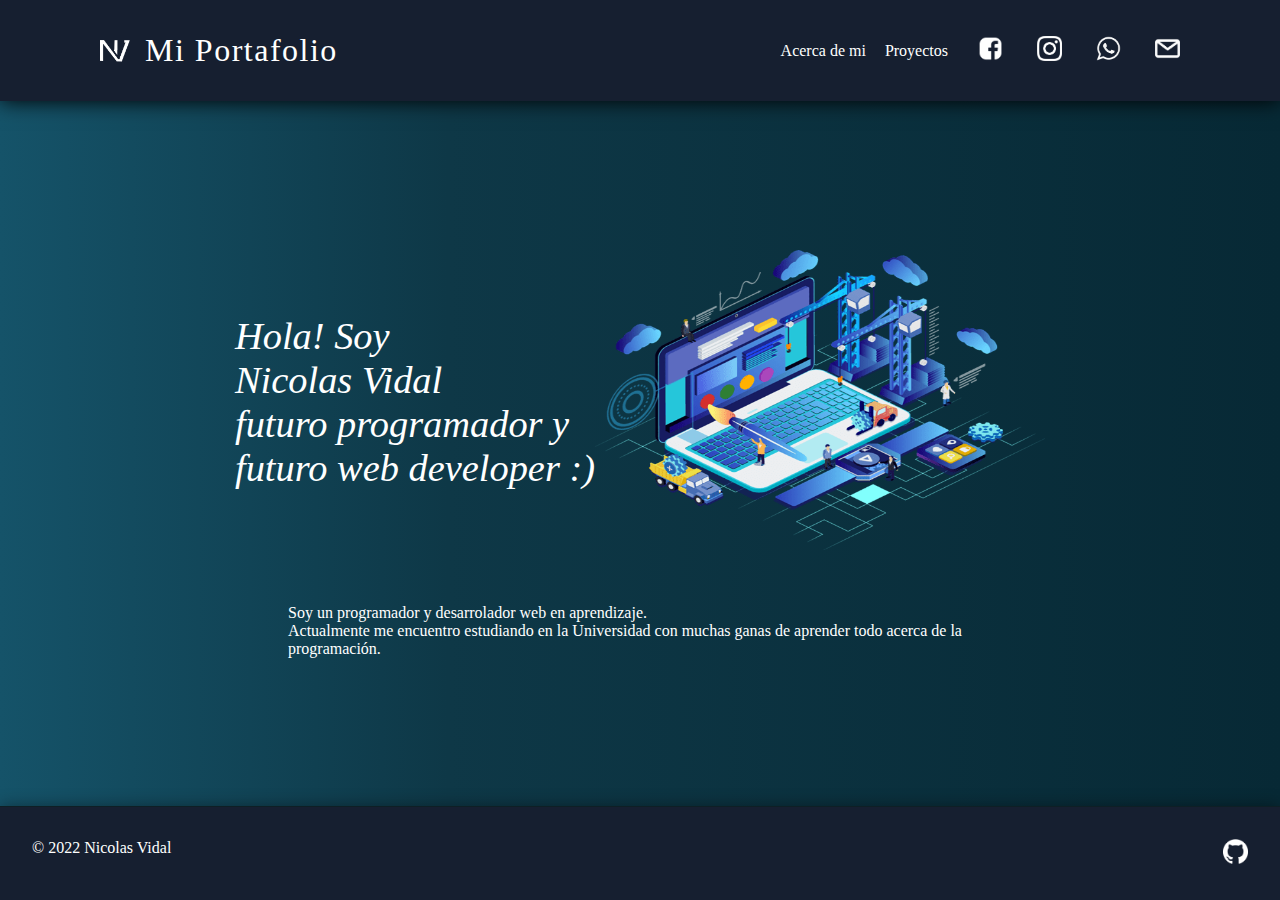
<file: index.html>
<!DOCTYPE html>
<html lang="en">
<head>
    <meta charset="UTF-8">
    <meta http-equiv="X-UA-Compatible" content="IE=edge">
    <meta name="viewport" content="width=device-width, initial-scale=1.0">
    <title>Portafolio</title>
    <link rel="stylesheet" href="principal.css">
    <link rel="stylesheet" href="estilos1.css">
</head>
<body>
    <header class="flex-head">
        <div class="portafolio">
            <img src="images/firma.png" alt="" width="30" height="30">
            <div id="titulo"><a href="index.html">Mi Portafolio</a></div>
        </div>
        <div class="enlaces">
            <div class="info">
            <span id="info"><a href="about.html">Acerca de mi</a></span>
            <span id="info"><a href="proyectos.html">Proyectos</a></span>
            </div>
            <div class="red">
            <span id="red"><a title="Facebook" href="https://www.facebook.com/nicolasfernando.vidaljaldin" target="_blanck"><img src="images/logo_fb.png" alt="Facebook" width="25" height="25"></a></span>
            <span id="red"><a title="Instagram" href="https://www.instagram.com/nicofervidal/" target="_blanck"><img src="images/logo_inst.png" alt="Instagram" width="25" height="25"></a></span>
            <span id="red"><a title="WhatsApp" href="https://wa.me/+59168463763" target="_blank"><img src="images/logo_wpp.png" alt="WhastApp" width="25" height="25"></a></span>
            <span id="red"><a title="Correo" href="mailto:nico03vj@gmail.com" target="_blank"><img src="images/logo_correo.png" alt="Correo" width="25" height="25"></a></span>
            </div>
        </div>
    </header>
    <main class="flex-main">
        <div class="contenedor-main">
            <div class="presentacion">Hola! Soy <br> Nicolas Vidal<br>futuro programador y <br> futuro web developer :)</div>
            <div>
                <img src="images/wallpaper.png" alt="Web Developer" width="450" height="300">
            </div>
        </div>
        <div id="parrafo">Soy un programador y desarrolador web en aprendizaje. <br> Actualmente me encuentro estudiando en la Universidad con muchas ganas de aprender todo acerca de la programación.</div>
    </main>
    <footer class="flex-foot">
       <div>© 2022 Nicolas Vidal</div>
       <div>
            <span id="red"><a title="GitHub" href="https://github.com/NicolasVidal03" target="_blanck"><img src="images/logo_git.png" alt="GitHub" width="25" height="25"></a></span>
       </div>
    </foter>
</body>
</html>
</file>
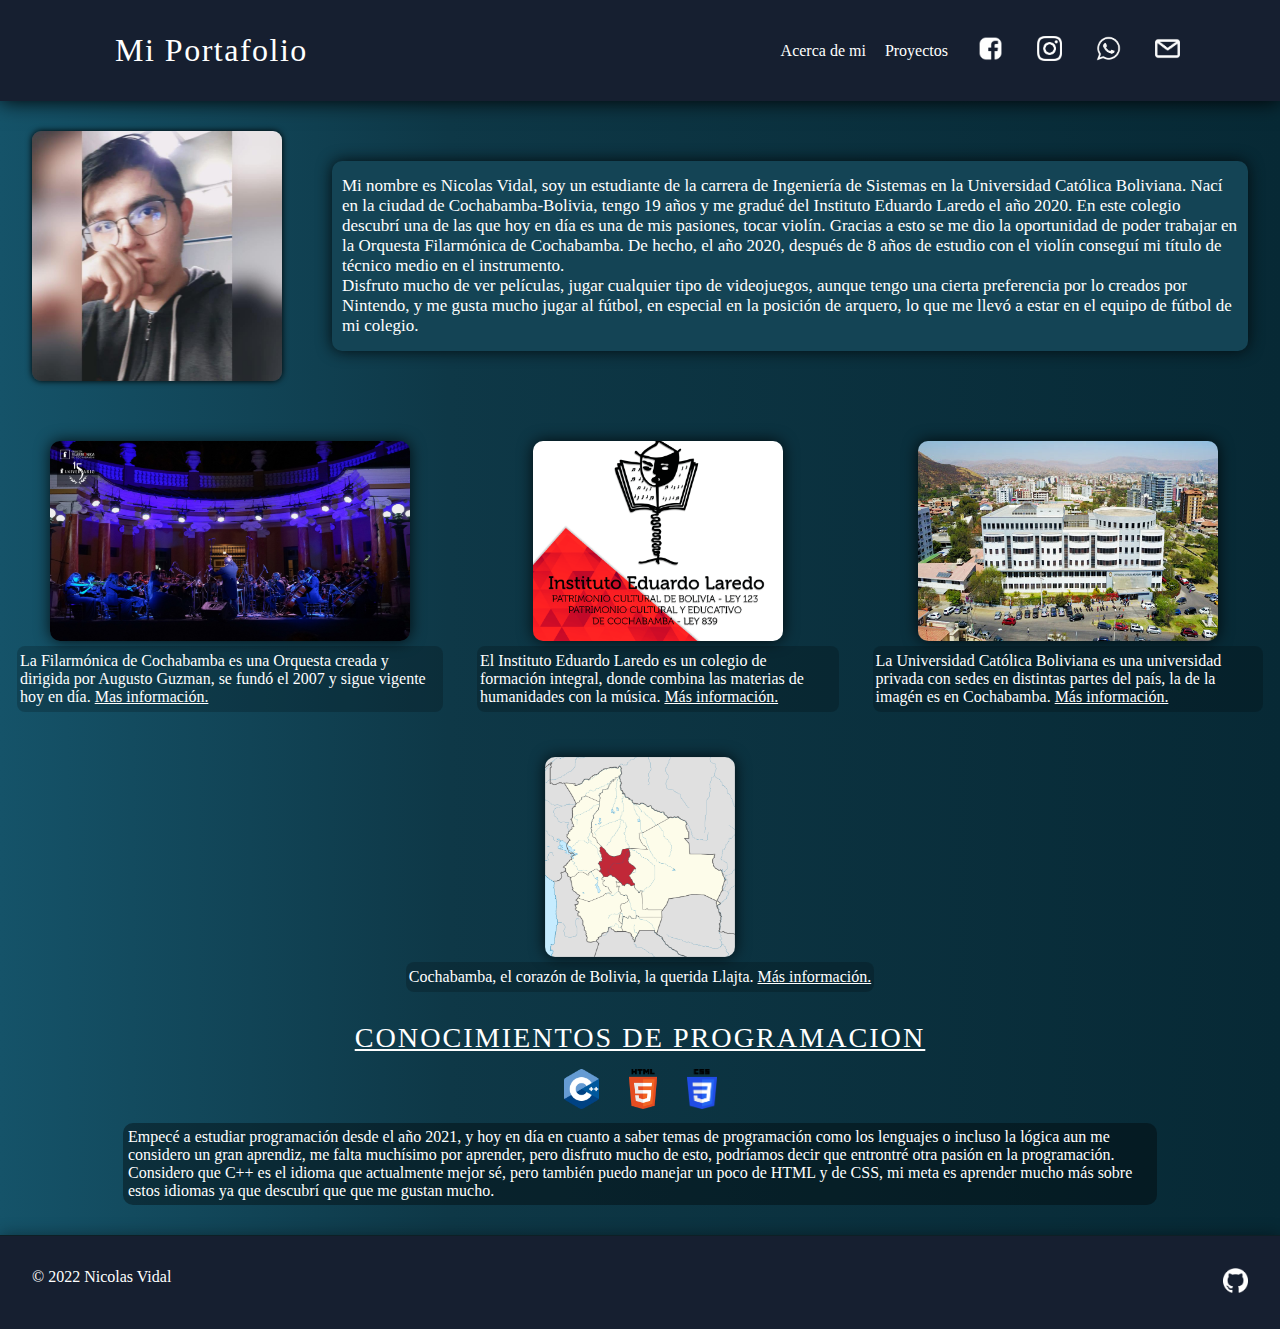
<file: about.html>
<!DOCTYPE html>
<html lang="en">
<head>
    <meta charset="UTF-8">
    <meta http-equiv="X-UA-Compatible" content="IE=edge">
    <meta name="viewport" content="width=device-width, initial-scale=1.0">
    <title>Portafolio</title>
    <link rel="stylesheet" href="principal.css">
    <link rel="stylesheet" href="aboutestilos.css">
</head>
<body>
    <header class="flex-head">
        <div id="titulo"><a href="index.html">Mi Portafolio</a></div>
        <div class="enlaces">
            <div class="info">
            <span id="info"><a href="about.html">Acerca de mi</a></span>
            <span id="info"><a href="proyectos.html">Proyectos</a></span>
            </div>
            <div class="red">
            <span id="red"><a title="Facebook" href="https://www.facebook.com/nicolasfernando.vidaljaldin" target="_blanck"><img src="images/logo_fb.png" alt="Facebook" width="25" height="25"></a></span>
            <span id="red"><a title="Instagram" href="https://www.instagram.com/nicofervidal/" target="_blanck"><img src="images/logo_inst.png" alt="Instagram" width="25" height="25"></a></span>
            <span id="red"><a title="WhatsApp" href="https://wa.me/+59168463763" target="_blank"><img src="images/logo_wpp.png" alt="WhastApp" width="25" height="25"></a></span>
            <span id="red"><a title="Correo" href="mailto:nico03vj@gmail.com" target="_blank"><img src="images/logo_correo.png" alt="Correo" width="25" height="25"></a></span>
            </div>
        </div>
    </header>
    <main class="flex-main">
        <div class="cabecera">
            <img class="img-yo" src="images/me_img.jpg" alt="Nicolas Vidal" title="Nicolas Vidal" width="250" height="250">
            <div class="descrip">Mi nombre es Nicolas Vidal, soy un estudiante de la carrera de Ingeniería de Sistemas en la Universidad Católica Boliviana. Nací en la ciudad de Cochabamba-Bolivia, tengo 19 años y me gradué del Instituto Eduardo Laredo el año 2020. En este colegio descubrí una de las que hoy en día es una de mis pasiones, tocar violín. Gracias a esto se me dio la oportunidad de poder trabajar en la Orquesta Filarmónica de Cochabamba. 
                De hecho, el año 2020, después de 8 años de estudio con el violín conseguí mi título de técnico medio en el instrumento.
                <br>Disfruto mucho de ver películas, jugar cualquier tipo de videojuegos, aunque tengo una cierta preferencia por lo creados por Nintendo, y me gusta mucho jugar al fútbol, en especial en la posición de arquero, lo que me llevó a estar en el equipo de fútbol de mi colegio.  </div> 
        </div>
        <div class="flex-imagenes">
            <div id="imgs1">
                <div id="img-info">
                    <img class="img-about" src="images/filar_img.jpg" alt="Filarmonica de Cochabamba" title="Filarmónica de Cochabamba" width="360" height="200">
                    <div>La Filarmónica de Cochabamba es una Orquesta creada y dirigida por Augusto Guzman, se fundó el 2007 y sigue vigente hoy en día. <a href="https://www.facebook.com/OrquestaFilarmonicaDeCochabamba" target="_blank" title="Ir al Facebook">Mas información.</a> </div>
                </div>
                <div id="img-info">
                    <img class="img-about" src="images/img_laredo.png" alt="Eduardo Laredo" title="Eduardo Laredo" width="250" height="200">
                    <div>El Instituto Eduardo Laredo es un colegio de formación integral, donde combina las materias de humanidades con la música. <a href="https://www.facebook.com/institutoeduardolaredo" title="Ir al Facebook" target="_blank">Más información.</a></div>
                </div>
                <div id="img-info">
                    <img class="img-about" src="images/img_uni.jpg" alt="Universidad Católica" title="Universidad Católica" width="300" height="200">
                    <div>La Universidad Católica Boliviana es una universidad privada con sedes en distintas partes del país, la de la imagén es en Cochabamba. <a href="https://www.facebook.com/ucbcochabamba" title="Ir al Facebook" target="_blank">Más información.</a></div>
                </div>
            </div>
            <div id="imgs2">
                <div id="img-info">
                <img class="img-about" src="images/img_cocha.png" alt="Cochabamba" title="Cochabamba" width="190" height="200">    
                <div>Cochabamba, el corazón de Bolivia, la querida Llajta. <a href="https://www.google.com.bo/maps/place/Cochabamba/@-17.3938831,-66.2339166,12z/data=!3m1!4b1!4m5!3m4!1s0x93e373e0d9e4ab27:0xa2719ae9532c3e65!8m2!3d-17.4139766!4d-66.1653224?hl=es" target="_blank" title="Ver en Google Maps">Más información.</a></div>
                </div>
            </div>
            <div id="conocimientos">
                <div id="tit-con">CONOCIMIENTOS DE PROGRAMACION</div>
                <div>
                    <img src="images/img_c.png" alt="C++" title="C++" width="35" height="40">
                    <img src="images/img_html.png" alt="HTML" title="HTML" width="40" height="40">
                    <img src="images/img_css.png" alt="CSS" title="CSS" width="30" height="40">
                </div>
                <div i>Empecé a estudiar programación desde el año 2021, y hoy en día en cuanto a saber temas de programación como los lenguajes o incluso la lógica aun me considero un gran aprendiz, me falta muchísimo por aprender, pero disfruto mucho de esto, podríamos decir que entrontré otra pasión en la programación. <br>Considero que C++ es el idioma que actualmente mejor sé, pero también puedo manejar un poco de HTML y de CSS, mi meta es aprender mucho más sobre estos idiomas ya que descubrí que que me gustan mucho.</div>
            </div>
        </div>
    </main>
    <footer class="flex-foot">
        <div>© 2022 Nicolas Vidal</div>
        <div>
             <span id="red"><a title="GitHub" href="https://github.com/NicolasVidal03" target="_blanck"><img src="images/logo_git.png" alt="GitHub" width="25" height="25"></a></span>
             <span></span>
        </div>
     </foter>
</body>
</html>
</file>
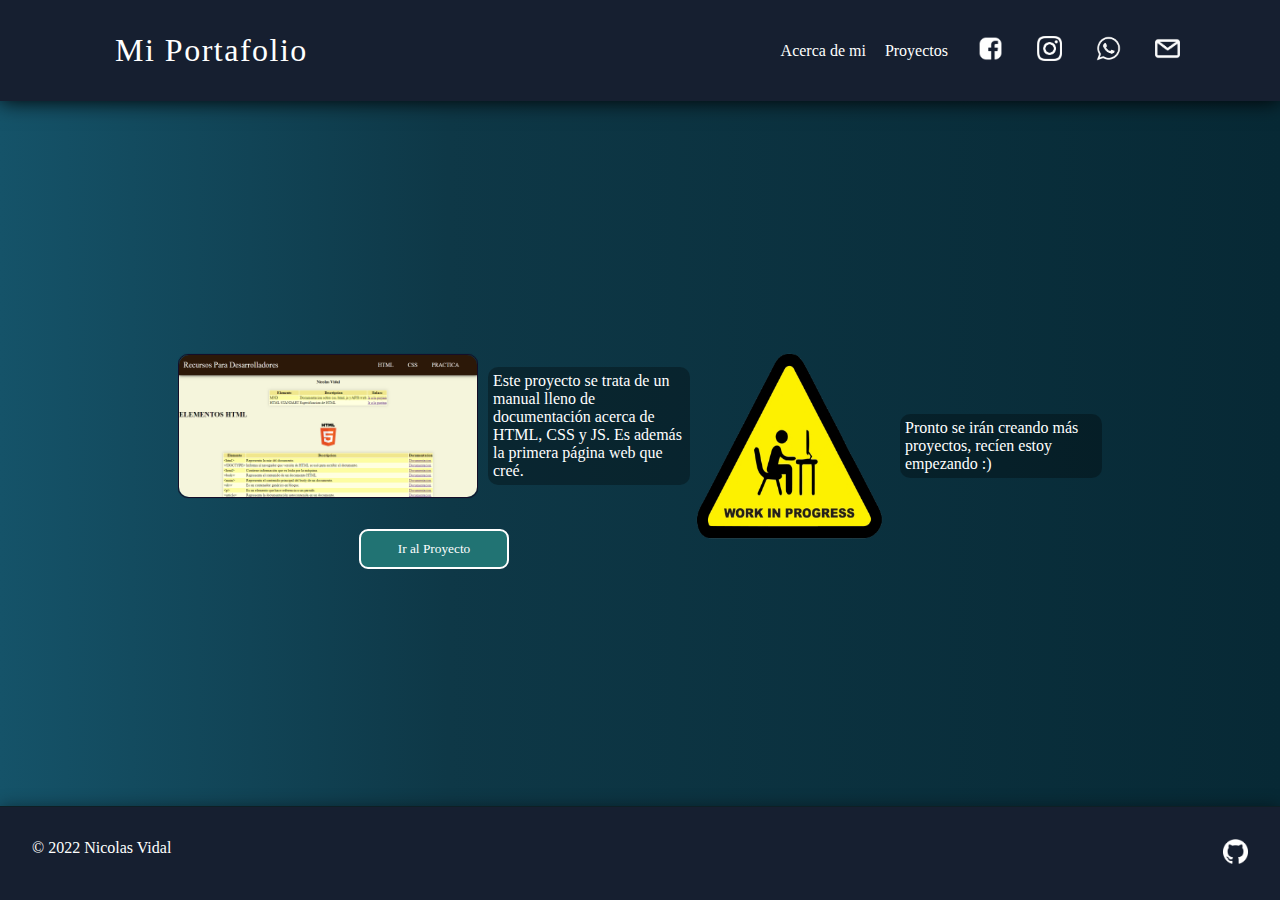
<file: proyectos.html>
<!DOCTYPE html>
<html lang="en">
<head>
    <meta charset="UTF-8">
    <meta http-equiv="X-UA-Compatible" content="IE=edge">
    <meta name="viewport" content="width=device-width, initial-scale=1.0">
    <title>Portafolio</title>
    <link rel="stylesheet" href="principal.css">
    <link rel="stylesheet" href="proyectestilos.css">
</head>
<body>
    <header class="flex-head">
        <div id="titulo"><a href="index.html">Mi Portafolio</a></div>
        <div class="enlaces">
            <div class="info">
            <span id="info"><a href="about.html">Acerca de mi</a></span>
            <span id="info"><a href="proyectos.html">Proyectos</a></span>
            </div>
            <div class="red">
            <span id="red"><a title="Facebook" href="https://www.facebook.com/nicolasfernando.vidaljaldin" target="_blanck"><img src="images/logo_fb.png" alt="Facebook" width="25" height="25"></a></span>
            <span id="red"><a title="Instagram" href="https://www.instagram.com/nicofervidal/" target="_blanck"><img src="images/logo_inst.png" alt="Instagram" width="25" height="25"></a></span>
            <span id="red"><a title="WhatsApp" href="https://wa.me/+59168463763" target="_blank"><img src="images/logo_wpp.png" alt="WhastApp" width="25" height="25"></a></span>
            <span id="red"><a title="Correo" href="mailto:nico03vj@gmail.com" target="_blank"><img src="images/logo_correo.png" alt="Correo" width="25" height="25"></a></span>
            </div>
        </div>
    </header>
    <main class="flex-main">
        <div id="pro">
            <div id="img-info">
                <div class="slider-frame">
                <ul>
                    <li><img class="img-proy" src="images/img_mimanual.png" alt="Mi Manual" title="Proyecto Mi Manual"></li>
                    <li><img class="img-proy" src="images/img_mimanual2.png" alt="Mi Manual" title="Proyecto Mi Manual" ></li>
                </ul>
                </div>
                <div id="desc-proy">Este proyecto se trata de un manual lleno de documentación acerca de HTML, CSS y JS. Es además la primera página web que creé.</div>
            </div>
            <a href="https://nicolasvidal03.github.io/mi-manual/index.html" title="Ir a Mi Manual" target="_blank"><button>Ir al Proyecto</button></a>
        </div>
        <div id="pro">
            <div id="img-info">
                <img  src="images/img_wip.png" alt="Work in Progress" title="Pronto más" width="200" height="200">
                <div id="desc-proy">Pronto se irán creando más proyectos, recíen estoy empezando :)</div>
            </div>
        </div>
    </main>
    <footer class="flex-foot">
        <div>© 2022 Nicolas Vidal</div>
        <div>
             <span id="red"><a title="GitHub" href="https://github.com/NicolasVidal03" target="_blanck"><img src="images/logo_git.png" alt="GitHub" width="25" height="25"></a></span>
             <span></span>
        </div>
     </foter>
</body>
</html>
</file>
<file: principal.css>
*{
    box-sizing: 0;
    font-family:'Times New Roman', Times, serif;
    color: white;
}

body{
    margin: 0;
    height: 100vh;
    display: flex;
    flex-direction: column;
}
.flex-head{
    color: rgb(201, 201, 201);
    display: flex;
    background-color: #161F30;
    padding: 2rem;
    padding-left: 100px;
    padding-right: 100px;
    flex-grow: 0;
    justify-content: space-between;
    box-shadow: 0 0 20px rgba(0, 0, 0, 1);
    z-index: 100;

}
#titulo a{
    margin-left: 15px;
    font-size:2rem;
    text-decoration: none;
    color: white;
    letter-spacing: 1.5px;
}
.portafolio:hover{
    color: rgb(170, 170, 170);
transform: scale(1.1);
}

.portafolio{
    display: flex;
    align-items: center;
}

.flex-main{
    display: flex;
    background-color:  #155369;
    flex-grow: 1;
    /* background: linear-gradient(180deg, rgb(#155369) 30%, rgb(#04232e), rgb(0, 0, 0) 80%); */
    background: linear-gradient(90deg, #155369 0%, #0e3847 35%, #072935 100%);
    
}


.flex-foot{
    display: flex;
    justify-content: space-between;
    color: rgb(221, 221, 221);
    background-color: #161F30;
    padding: 2rem;
    flex-grow: 0;
    border-top: 1px #0e1f25 solid;
    box-shadow: 0 0 15px rgba(0, 0, 0, 0.4);
}
.enlaces{
    display: flex;
    flex-direction: row;
    align-items: center;
}

#red{   
    size: 1vw;
    padding-left: 30px;
}
#red img:hover{
    transform: scale(1.2) translate(2px, -2px);
}
#info a{
    color: rgb(255, 255, 255);
    padding-left: 15px;
    text-decoration: none;
}
#info a:hover{
    color: rgb(170, 170, 170);
}

.flex-head{
    animation-duration: 3s;
    animation-name: headaparece;
}

@media (max-width: 600px){
    .flex-head{
        display: flex;
        flex-direction: column;
        padding: 0 20px 20px 20px;
        align-items: center;

    }
    .flex-main{
        display: flex;
        flex-direction: column;
    }
    #titulo{
        margin-bottom: 5px;
    }
    #red{
        padding-left: 15px;
        padding-right: 15px;
        
    }
    #red img{
        width: 20px;
        height: 20px;
    }
    #info{
        padding-left: 15px;
        padding-right: 15px;
        margin-bottom: 5px;
    }
    .enlaces{
        display: flex;
        flex-direction: column;
        justify-content: center;
        align-items: center;
    }
    #parrafo{
        margin-left: 15px;
        margin-right: 15px;
    }
    .red{
        margin-top: 10px;
    }
}
</file>
<file: estilos1.css>
.presentacion{
    font-size: 3vw;
    color: black;
    
}

.flex-main{
    flex-direction: column;
    vertical-align: middle;
    align-items: center;
    justify-content: center;
    padding-top: 50px;
    padding-bottom: 50px;
}
.contenedor-main{
    display: flex;
    vertical-align: middle;
    align-items: center;
    margin-bottom: 50px;
}
.contenedor-main img{
    filter: opacity(100);
}

.flex-main div:nth-child(1){
    font-style: italic;
}
.flex-main div{
    color: white
}
#parrafo{
    width: 55vw;
}
pre{
    color: #84B026;
    /* background-color: white; */
    letter-spacing: 1px;
    padding-right: 40px;
}

.presentacion{
    animation-duration: 2s;
    animation-name: slideback;
}
.contenedor-main img{
    animation: 3s;
    animation-name: transparencia;
}


@keyframes slideback{
    from{
        margin-top: 100%;
        width: 300%;
        color: rgba(255, 255, 255, 0);
    }
    to{
        margin-bottom: 0%;
        width: 100%;
        color: white;
    }
}
@keyframes transparencia{
    from{
        filter: opacity(0);
    }
    to{
        filter: opacity(100);
    }
}

@media (max-width: 600px){
    .presentacion{
        font-size: 25px;
        margin-bottom: 10px;
    }
    .contenedor-main{
        display: flex;
        flex-direction: column;
    }
    .contenedor-main div img{
        width: 300px;
        height: 200px;
    }
}
</file>
<file: aboutestilos.css>
.flex-main{
    flex-direction: column;
    align-items: center;
    justify-content: space-between;
    color: white;
}
.cabecera{
    display: flex;
    align-items: center;
    justify-content: center;
    margin-top: 30px;
    margin-bottom: 30px;
}



.descrip{
    background-color: rgb(20, 68, 85);
    padding: 15px 10px 15px 10px;
    border-radius: 10px;
    box-shadow: 0 0 15px rgba(4, 12, 15, 1);
    width: 70%;
    font-size: 17px;
}
.descrip:hover{
    background-color: rgb(23, 71, 88);
}
.cabecera .img-yo{
    
    margin-right: 50px;
    border-radius: 9px;
    box-shadow: 0 0 6px black;
}

.flex-imagenes{
    display: flex;
    flex-direction: column;
    justify-content: space-between;
    margin-bottom: 30px;
}

.flex-imagenes .img-about{
    margin: 0 50px 5px 50px;
    box-shadow: 0 0 15px rgba(0, 0, 0, 0.8);
    border-radius: 10px;
    flex-shrink: 2;
}
.flex-imagenes .img-about:hover{
    transform: scale(1.4)  translate(0px, -30px);
    z-index: 100;
    
}

#imgs1{
    margin-top: 30px;
    display: flex;
    justify-content: space-around;
    /* flex-direction: column; */
}
#imgs2{
    margin-top: 30px;
    display: flex;
    justify-content: space-around;
    /* flex-direction: column; */
}
#img-info{
    display: flex;
    flex-direction: column;
    align-items: center;
    margin-bottom: 15px;
}
#img-info div{
    margin: 0 17px 0 17px;
    padding: 6px 3px 6px 3px;
    background-color: rgba(0, 0, 0, 0.192);
    border-radius: 8px;
}
#conocimientos{
    display: flex;
    flex-direction: column;
    align-items: center;
}
#tit-con{
    letter-spacing: 2px;
    font-size: 2.2vw;
    text-decoration:underline;
    margin-top: 15px;
    margin-bottom: 10px;
    text-align: center;
}
#conocimientos div:nth-child(3){
    background-color: rgba(0, 0, 0, 0.37);
    width: 80vw;
    padding: 5px 5px 5px 5px;
    border-radius: 10px;
}
#conocimientos img{
    margin: 5px 10px 10px 10px;
}

@media (max-width: 600px){
    .cabecera{
        display: flex;
        flex-direction: column;
        justify-content: center;
    }
    .cabecera .img-yo{
        margin-bottom: 10px;
        margin-right: 0;
    }
    .flex-imagenes{
        display: flex;
        flex-direction: column;
        align-items: center;
    }
    .flex-imagenes .img-about{
        margin-left: 0;
        margin-right: 0;

    }
    
    #imgs1{
        display: flex;
        flex-direction: column;
        align-items: center;
        justify-content: flex-start;
    }
    #imgs2{
        display: flex;
        flex-direction: column;
        align-items: center;
        margin-top: 0px;
        justify-content: flex-start;
    }
    #img-info div{
        width: 80vw;
        margin-bottom: 20px;
    }
    #tit-con{
        font-size: 5vw;
    }
    .descrip{
        font-size: 16px;
    }
}
</file>
<file: proyectestilos.css>
.flex-main{
    align-items: center;
    justify-content: center;
}
#img-info{
    display: flex;
    align-items: center;
    margin-bottom: 15px;
}
#img-info #desc-proy{
    margin-left: 10px;
    width: 15vw;
    background-color: rgba(0, 0, 0, 0.3);
    border-radius: 10px;
    padding: 5px 5px 5px 5px;
}
#pro{
    display: flex;
    flex-direction: column;
    align-items: center;
}
button{
    width: 150px;
    height: 40px;
    border-radius: 9px;
    border: 0;
    background-color: #217373;
    color: white;
    border:2px white solid;
}
button:hover{
    transform: scale(1.1);
    background-color: #1d5f5f;
}



.slider-frame{
    height: auto;
    width: 300px;
    /* margin: 50px auto 0; */
    padding: 0px 0 0 0;
    overflow: hidden;
    
    /* border-radius: 10px;
    border: rgb(20, 14, 41) solid 1px;
    box-shadow: 0 0 10px rgba(0, 0, 0, 0.603); */
}

.slider-frame ul{
    display: flex;
    padding: 0 0 0 0;
    width: 200%;
    animation: slide 6s infinite alternate ease-in-out;

}

.slider-frame li{
    list-style: none;
    padding: 0 0 0 0;
    width: 100%;
    border-radius: 10px;
    border: rgb(20, 14, 41) solid 1px;
    box-shadow: 0 0 1px rgba(0, 0, 0, 0.603);
}

.slider-frame img{
    width: 100%;
    height: 100%;
    padding: 0 0 0 0;

    border-radius: 10px;
}

@keyframes slide{
    0%{margin-left: 0%; }
    45%{margin-left: 0%;}

    50%{margin-left: -100%;}
    100%{margin-left: -100%;}
}

.slider-frame:hover{
    animation-name:inherit;
    transform: scale(2);
}


@media (max-width: 600px){
    #img-info{
        display: flex;
        flex-direction: column;
    }
    #img-info #desc-proy{
        margin-top: 10px;
        width: 80vw;
    }
    #pro{
        margin-top: 50px;
        margin-bottom: 10px;
        justify-content: center;
        align-items: center;
    }
}
</file>
